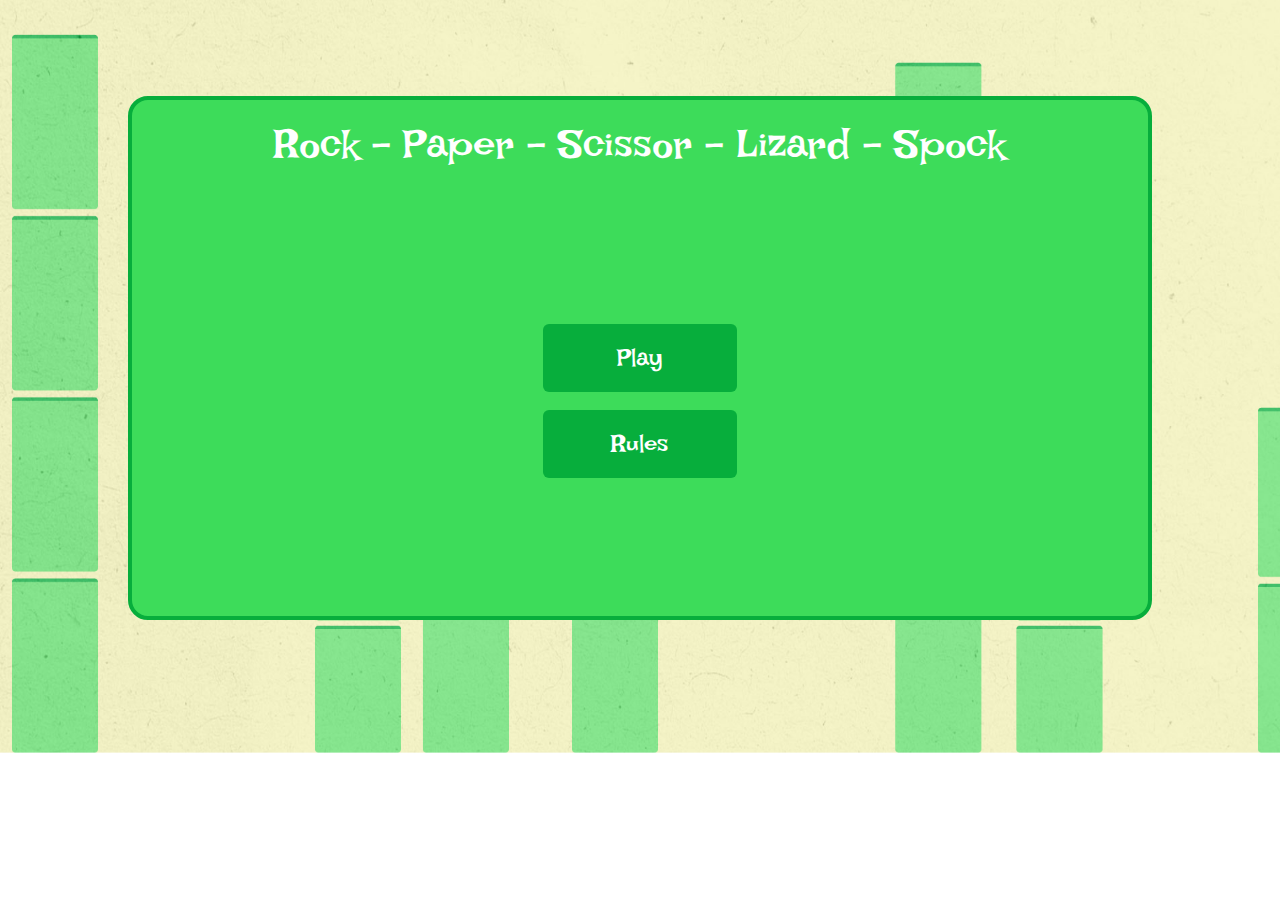
<file: index.html>
<!DOCTYPE html>
<html lang="en">
<head>
    <meta charset="UTF-8">
    <meta name="viewport" content="width=device-width, initial-scale=1.0">
    <title>Rock-Paper-Scissor-Lizard-Spock</title>
    <link href="https://cdn.jsdelivr.net/npm/bootstrap@5.3.3/dist/css/bootstrap.min.css" rel="stylesheet" integrity="sha384-QWTKZyjpPEjISv5WaRU9OFeRpok6YctnYmDr5pNlyT2bRjXh0JMhjY6hW+ALEwIH" crossorigin="anonymous">
    <link rel="stylesheet" href="./Styles/styles.css">
</head>

<body>

    <div class="content-grid">
        <H1 class="title-text justify-center">Rock - Paper - Scissor - Lizard - Spock</H1>

        <a class="play-btn btn general-btn" href="./Pages/Gamemode.html">Play</a>
        <a class="btn rule-btn general-btn" href="./Pages/Rules.html">Rules</a>
        
    </div>

    
    <script src="https://cdn.jsdelivr.net/npm/bootstrap@5.3.3/dist/js/bootstrap.bundle.min.js" integrity="sha384-YvpcrYf0tY3lHB60NNkmXc5s9fDVZLESaAA55NDzOxhy9GkcIdslK1eN7N6jIeHz" crossorigin="anonymous"></script>
</body>
</html>
</file>
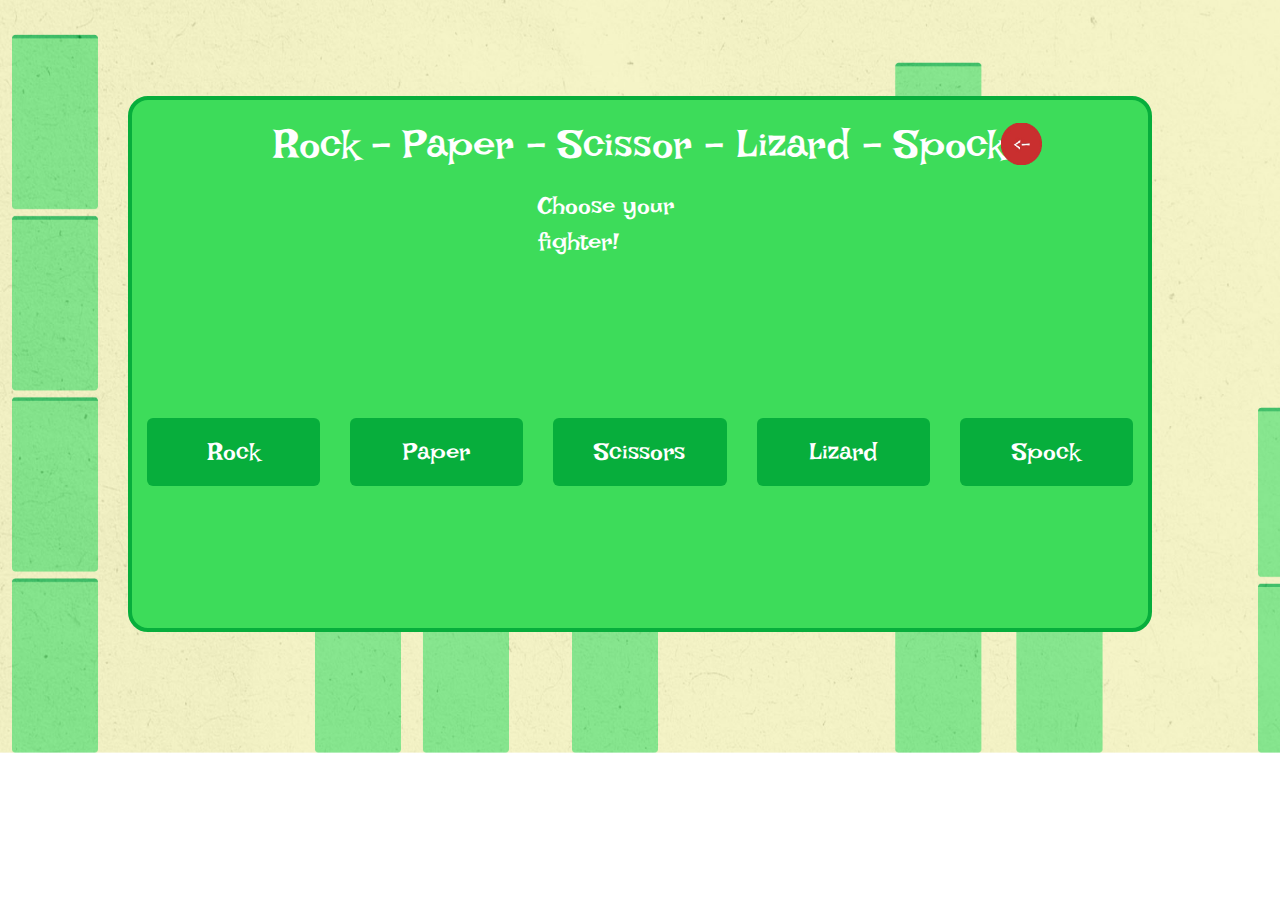
<file: Pages/1vCPUSuddenDeath.html>
<!doctype html>
<html lang="en">
  <head>
    <meta charset="utf-8">
    <meta name="viewport" content="width=device-width, initial-scale=1">
    <title>CPU Sudden Death</title>
    <link href="https://cdn.jsdelivr.net/npm/bootstrap@5.3.3/dist/css/bootstrap.min.css" rel="stylesheet" integrity="sha384-QWTKZyjpPEjISv5WaRU9OFeRpok6YctnYmDr5pNlyT2bRjXh0JMhjY6hW+ALEwIH" crossorigin="anonymous">
    <link rel="stylesheet" href="../Styles/styles.css">
  </head>
  <body>
    
    <div class="content-grid">
        <H1 class="title-text justify-center">Rock - Paper - Scissor - Lizard - Spock </H1> 
        <a class="back-btn" href="../Pages/Gamemode.html"><img class="back-btn" src="../Assets/back-btn-bg.png" alt="back btn"></a>

        <p class="sub-text">Choose your fighter!</p>
        
        <!-- href="" -->
        <a id ="test" class="general-btn btn choice-btns" >Rock</a>
        <a class="btn general-btn choice-btns" href="">Paper</a>
        <a class="btn general-btn choice-btns" href="">Scissors</a>
        <a class="btn general-btn choice-btns" href="">Lizard</a>
        <a class="btn general-btn choice-btns" href="">Spock</a>
        
    </div>

    <script src="../Scripts/app.js"></script>
    <script src="https://cdn.jsdelivr.net/npm/bootstrap@5.3.3/dist/js/bootstrap.bundle.min.js" integrity="sha384-YvpcrYf0tY3lHB60NNkmXc5s9fDVZLESaAA55NDzOxhy9GkcIdslK1eN7N6jIeHz" crossorigin="anonymous"></script>
  </body>
</html>
</file>
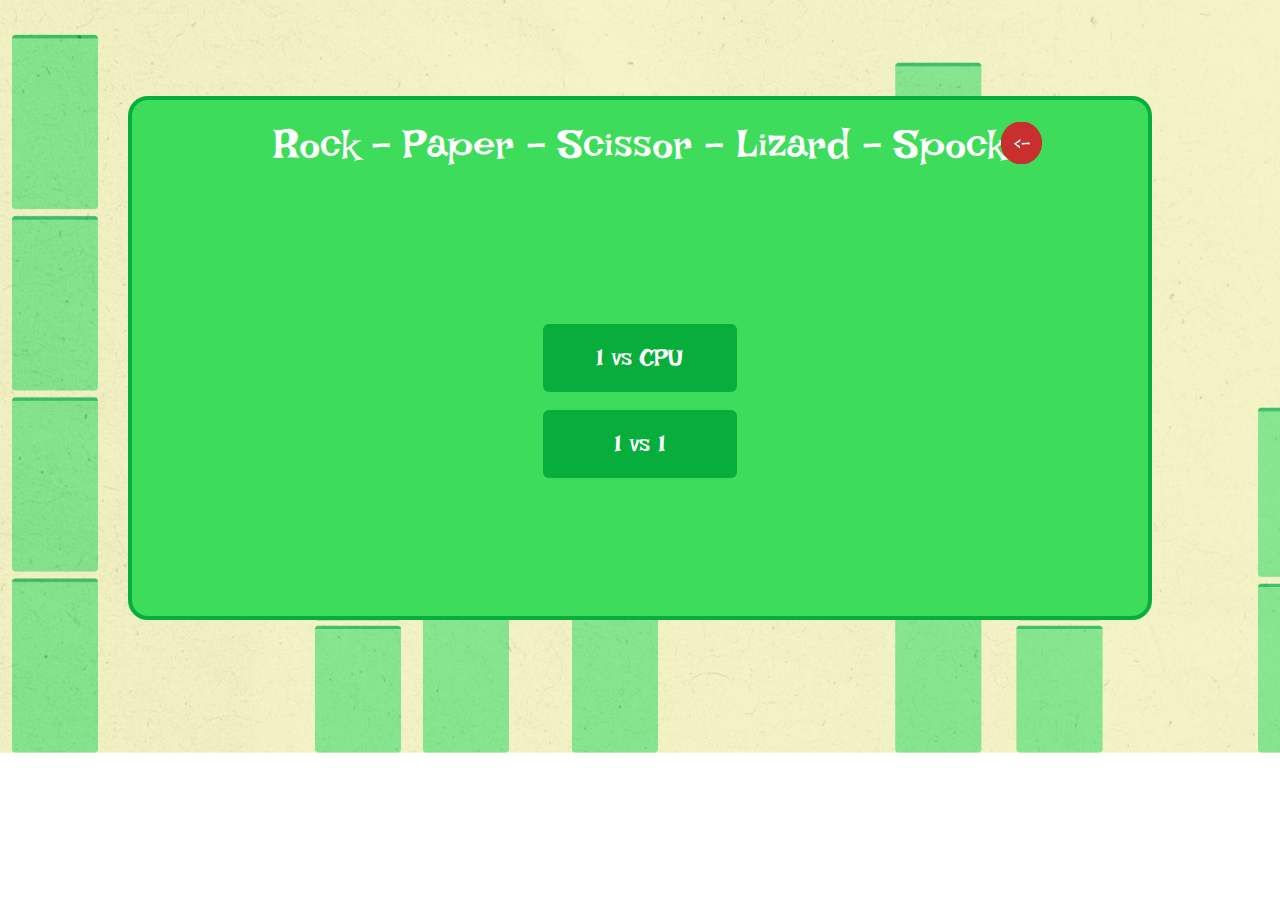
<file: Pages/Gamemode.html>
<!doctype html>
<html lang="en">
  <head>
    <meta charset="utf-8">
    <meta name="viewport" content="width=device-width, initial-scale=1">
    <title>GameMode</title>
    <link href="https://cdn.jsdelivr.net/npm/bootstrap@5.3.3/dist/css/bootstrap.min.css" rel="stylesheet" integrity="sha384-QWTKZyjpPEjISv5WaRU9OFeRpok6YctnYmDr5pNlyT2bRjXh0JMhjY6hW+ALEwIH" crossorigin="anonymous">
    <link rel="stylesheet" href="../Styles/styles.css">
  </head>
  <body>
    
    <div class="content-grid">
        <H1 class="title-text justify-center">Rock - Paper - Scissor - Lizard - Spock</H1>
        <a id="BackBtn" class="back-btn" href="../index.html"><img class="back-btn" src="../Assets/back-btn-bg.png" alt="back btn"></a>

        <p id="SubText1" class="sub-text"></p>
        <p id="SubText2" class="sub-text"></p>
        <p id="SubText3" class="sub-text"></p>

        <button id="CPUPlayBtn" class="play-btn btn general-btn">1 vs CPU</button>
        <button id="PlayerPlayBtn" class="btn rule-btn general-btn">1 vs 1</button>

        <button id="SuddenDeathBtn" class="noDisplay">Sudden Death</button> <!-- general-btn btn sudden-death-btn -->
        <button id="BestOf3Btn" class="noDisplay">Best of 3</button><!-- btn general-btn best-of-3 -->
        <button id="BestOf5Btn" class="noDisplay">Best of 5</button><!-- btn general-btn best-of-5 -->
        <button id="BestOf7Btn" class="noDisplay">Best of 7</button><!-- btn general-btn best-of-7 -->

        <button id ="RockBtn" class="noDisplay">Rock</button><!-- general-btn btn choice-btns -->
        <button id ="PaperBtn" class="noDisplay">Paper</button><!-- general-btn btn choice-btns -->
        <button id ="ScissorBtn" class="noDisplay">Scissors</button><!-- general-btn btn choice-btns -->
        <button id ="LizardBtn" class="noDisplay">Lizard</button><!-- general-btn btn choice-btns -->
        <button id ="SpockBtn" class="noDisplay">Spock</button> <!-- general-btn btn choice-btns -->

        <a id="PlayAgainBtn" class="noDisplay" href="./Gamemode.html">Play Again</a> <!-- play-again-btn btn general-btn -->
        <a id="QuitBtn" class="noDisplay" href="../index.html">Quit</a><!-- btn general-btn quit-btn -->
        
    </div>

    <script src="../Scripts/app.js"></script>
    <script src="https://cdn.jsdelivr.net/npm/bootstrap@5.3.3/dist/js/bootstrap.bundle.min.js" integrity="sha384-YvpcrYf0tY3lHB60NNkmXc5s9fDVZLESaAA55NDzOxhy9GkcIdslK1eN7N6jIeHz" crossorigin="anonymous"></script>
  </body>
</html>
</file>
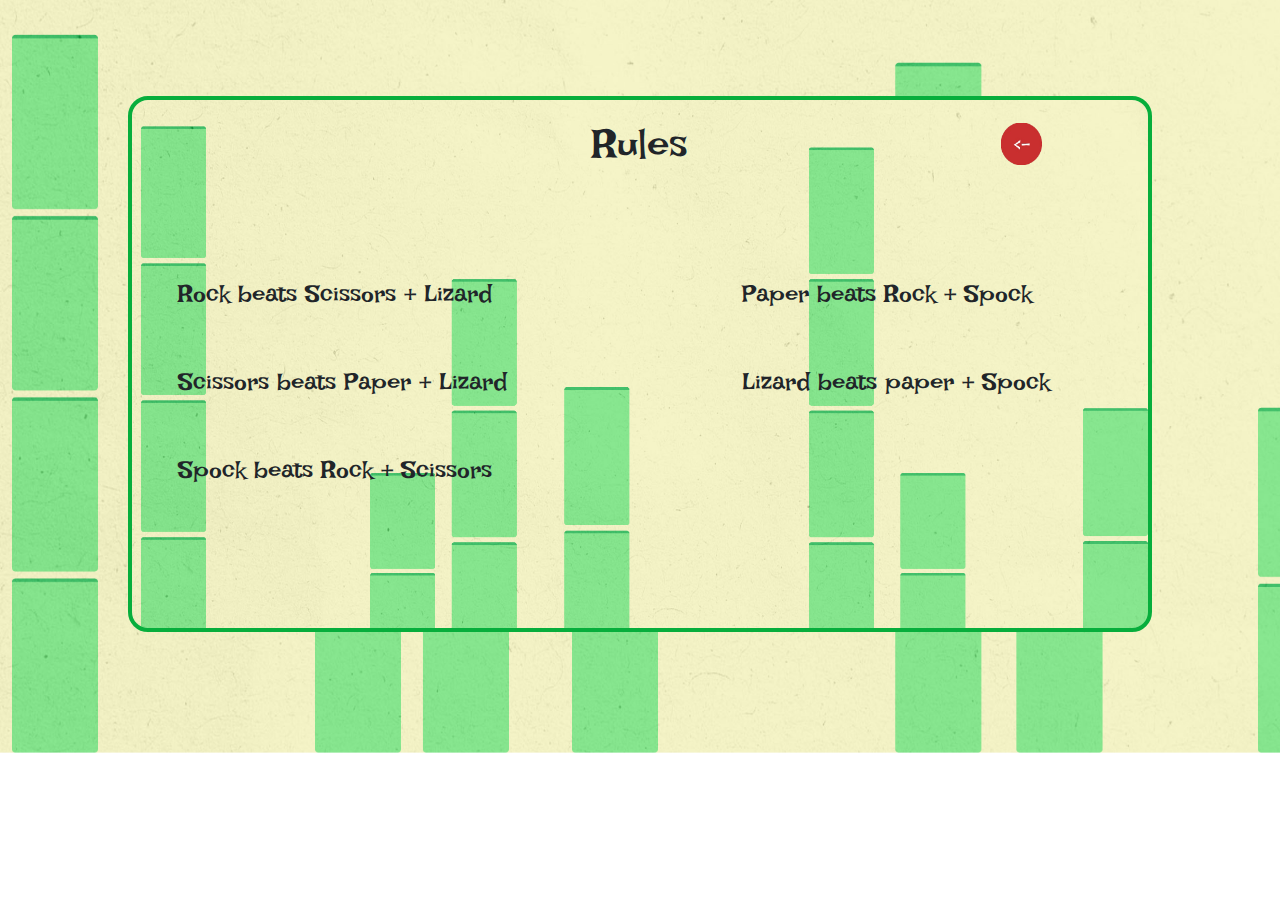
<file: Pages/Rules.html>
<!doctype html>
<html lang="en">
  <head>
    <meta charset="utf-8">
    <meta name="viewport" content="width=device-width, initial-scale=1">
    <title>Rules</title>
    <link href="https://cdn.jsdelivr.net/npm/bootstrap@5.3.3/dist/css/bootstrap.min.css" rel="stylesheet" integrity="sha384-QWTKZyjpPEjISv5WaRU9OFeRpok6YctnYmDr5pNlyT2bRjXh0JMhjY6hW+ALEwIH" crossorigin="anonymous">
    <link rel="stylesheet" href="../Styles/styles.css">
  </head>
  <body>
    <div class="rule-content-grid">
        <H1 class="rule-title-text justify-center">Rules</H1>
        <a class="back-btn" href="../index.html"><img class="back-btn" src="../Assets/back-btn-bg.png" alt="back btn"></a>

        <p class="rule-rock">Rock beats Scissors + Lizard</p>
        <p class="rule-paper">Paper beats Rock + Spock</p>
        <p class="rule-scissor">Scissors beats Paper + Lizard</p>
        <p class="rule-lizard">Lizard beats paper + Spock</p>
        <p class="rule-spock">Spock beats Rock + Scissors</p>
        
    </div>
    
    
    <script src="https://cdn.jsdelivr.net/npm/bootstrap@5.3.3/dist/js/bootstrap.bundle.min.js" integrity="sha384-YvpcrYf0tY3lHB60NNkmXc5s9fDVZLESaAA55NDzOxhy9GkcIdslK1eN7N6jIeHz" crossorigin="anonymous"></script>
  </body>
</html>
</file>
<file: Styles/styles.css>
@font-face {
    font-family: "Irish Grover";
    src: url(../Assets/Fonts/IrishGrover-Regular.ttf);
}

body{
    background: url("/Assets/RPSLS-bg.png");
    background-attachment: fixed;
    background-repeat: no-repeat;
    background-size: 105%;
    font-family: "Irish Grover", Arial, Helvetica, sans-serif;
    /* color: white; */
}
.noDisplay{
    display: none;
}

.general-btn{
    display: flex;
    justify-content: center;
    align-self: center;
    background-color: #07AE3C;
    margin: 5px;
    padding: 15px;
    color: white;
    font-size: 24px;
}
.general-btn:hover{
    color: white;
    border: 5px solid #07AE3C;
}

.back-btn{
    grid-row: 1;
    grid-column: 5;
    width: 45%;
    display: flex;
    justify-self: center;
    align-self: center;
    cursor: pointer;
}

.justify-center {
    display: flex;
    justify-content: center;
}

.rule-content-grid{
    display: grid;
    grid-template-columns: 1fr 1fr 1fr 1fr 1fr;
    grid-template-rows: 1fr 1fr 1fr 1fr 1fr 1fr;
    margin: 6em 8em;
    background-image: url("../Assets/RPSLS-bg.png");
    background-repeat: no-repeat;
    background-size: 100%;
    border-radius: 20px;
    border: 4px solid #07AE3C;
}

.rule-title-text{
    grid-row: 1;
    grid-column-start: 1;
    grid-column-end: 6;
    padding: 10px;
    margin-top: 10px;
    margin-bottom: 10px;
}

.rule-rock{
    display: flex;
    justify-content: center;
    grid-column: 1/3;
    grid-row: 3;
    font-size: 24px;
}
.rule-paper{
    grid-column: 4/6;
    grid-row: 3;
    font-size: 24px;
}
.rule-scissor{
    display: flex;
    justify-content: center;
    grid-column: 1/3;
    grid-row: 4;
    font-size: 24px;
    margin-left: 15px;
}
.rule-lizard{
    grid-column: 4/6;
    grid-row: 4;
    font-size: 24px;
}
.rule-spock{
    display: flex;
    justify-content: center;
    grid-column: 1/3;
    grid-row: 5;
    font-size: 24px;
}

.content-grid{
    display: grid;
    grid-template-columns: 1fr 1fr 1fr 1fr 1fr;
    grid-template-rows: 1fr 1fr .5fr 1fr 1fr 1fr .5fr;
    margin: 6em 8em;
    background-color: #3DDC5A;
    border-radius: 20px;
    border: 4px solid #07AE3C;
}

.title-text{
    color: white;
    grid-row: 1;
    grid-column-start: 1;
    grid-column-end: 6;
    padding: 10px;
    margin-top: 10px;
}

.play-btn{
    grid-row: 4;
    grid-column: 3;
}

.rule-btn{
    grid-row: 5;
    grid-column: 3;
}

.play-again-btn{
    grid-row: 5;
    grid-column: 3;
}
.quit-btn{
    grid-row: 6;
    grid-column: 3;
    background-color: #C92F2F;
}
.quit-btn:hover{
    background-color: #db3535;
    border: 4px solid #a32525;
}

.sudden-death-btn{
    grid-row: 4;
    grid-column: 2;
}

.best-of-3{
    grid-row: 4;
    grid-column: 4;
}

.best-of-5{
    grid-row: 5;
    grid-column: 2;
}

.best-of-7{
    grid-row: 5;
    grid-column: 4;
}


.sub-text{
    display: flex;
    justify-content: center;
    grid-column: 3;
    color: white;
    font-size: 24px;
}
.sub-text2{
    grid-column: 3;
    grid-row: 3;
}
.choice-btns{
    grid-row: 5;
    margin: 0px 15px;
}
</file>
